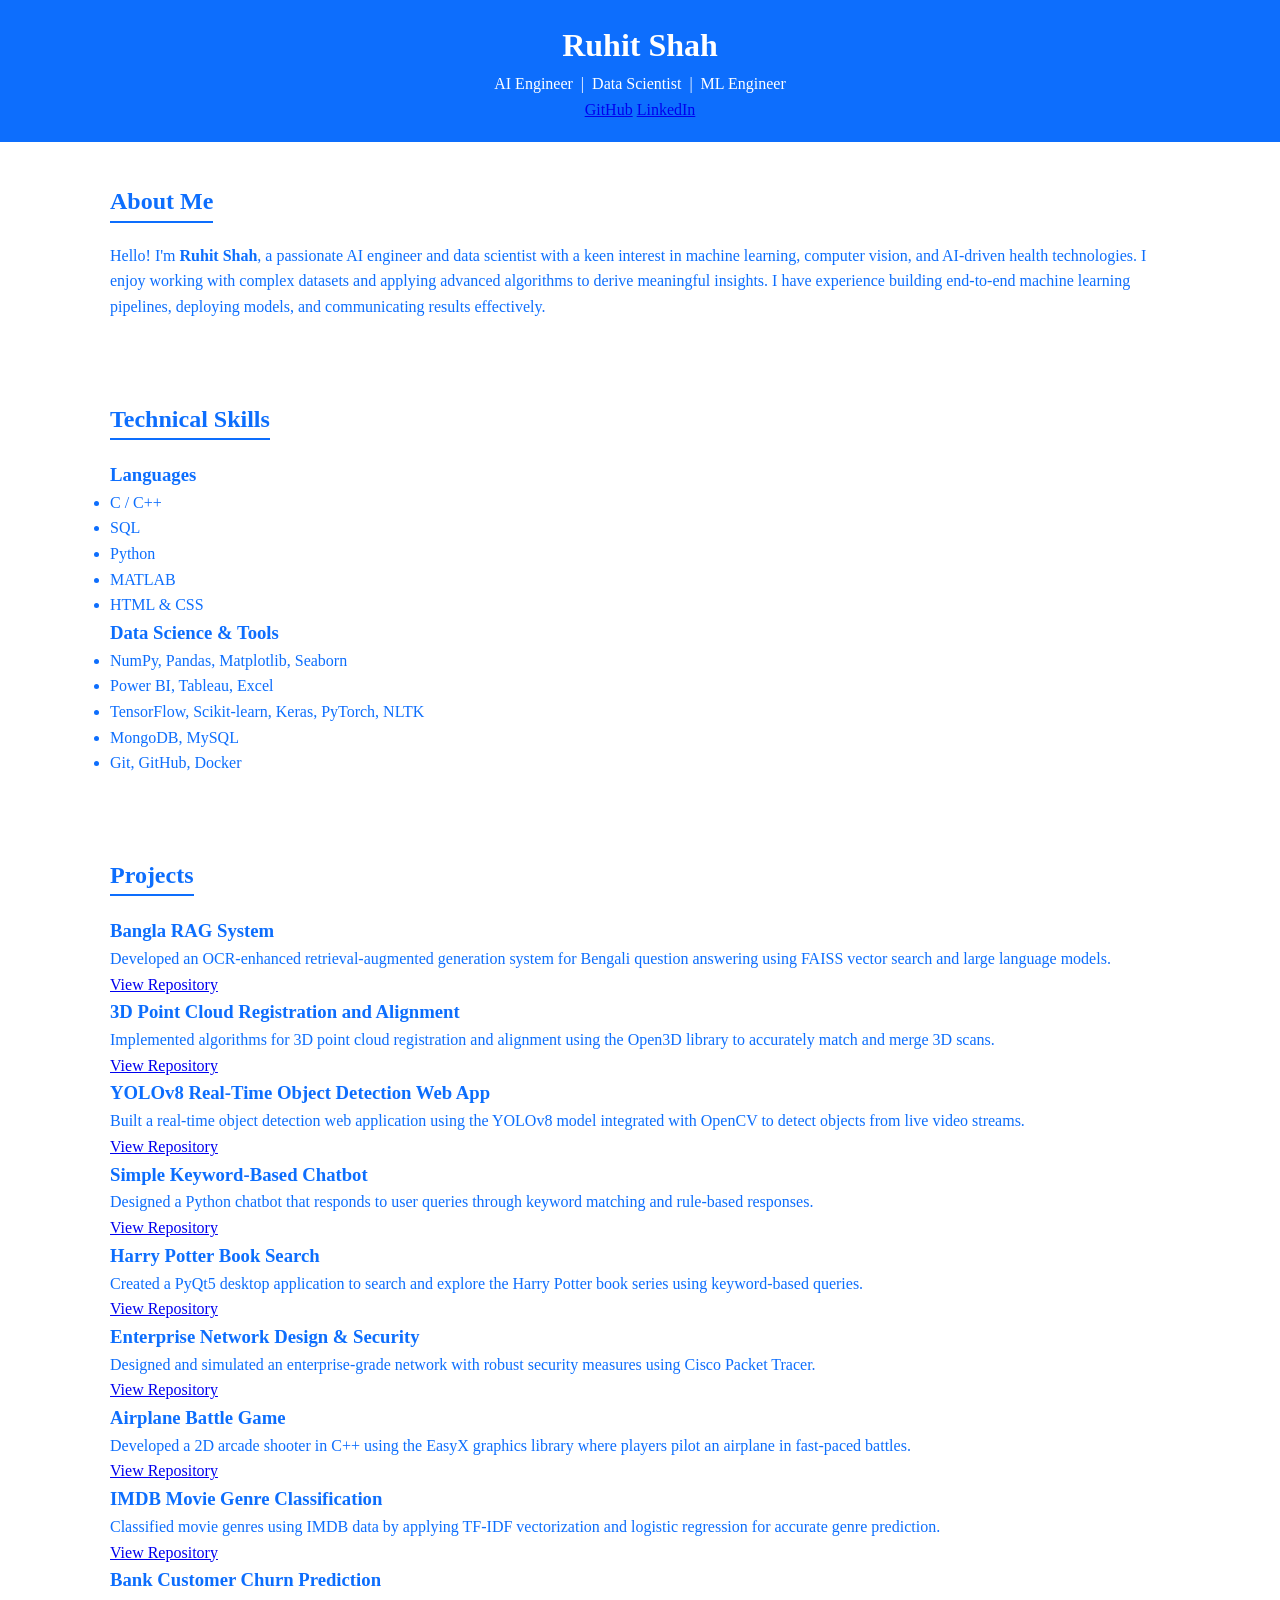
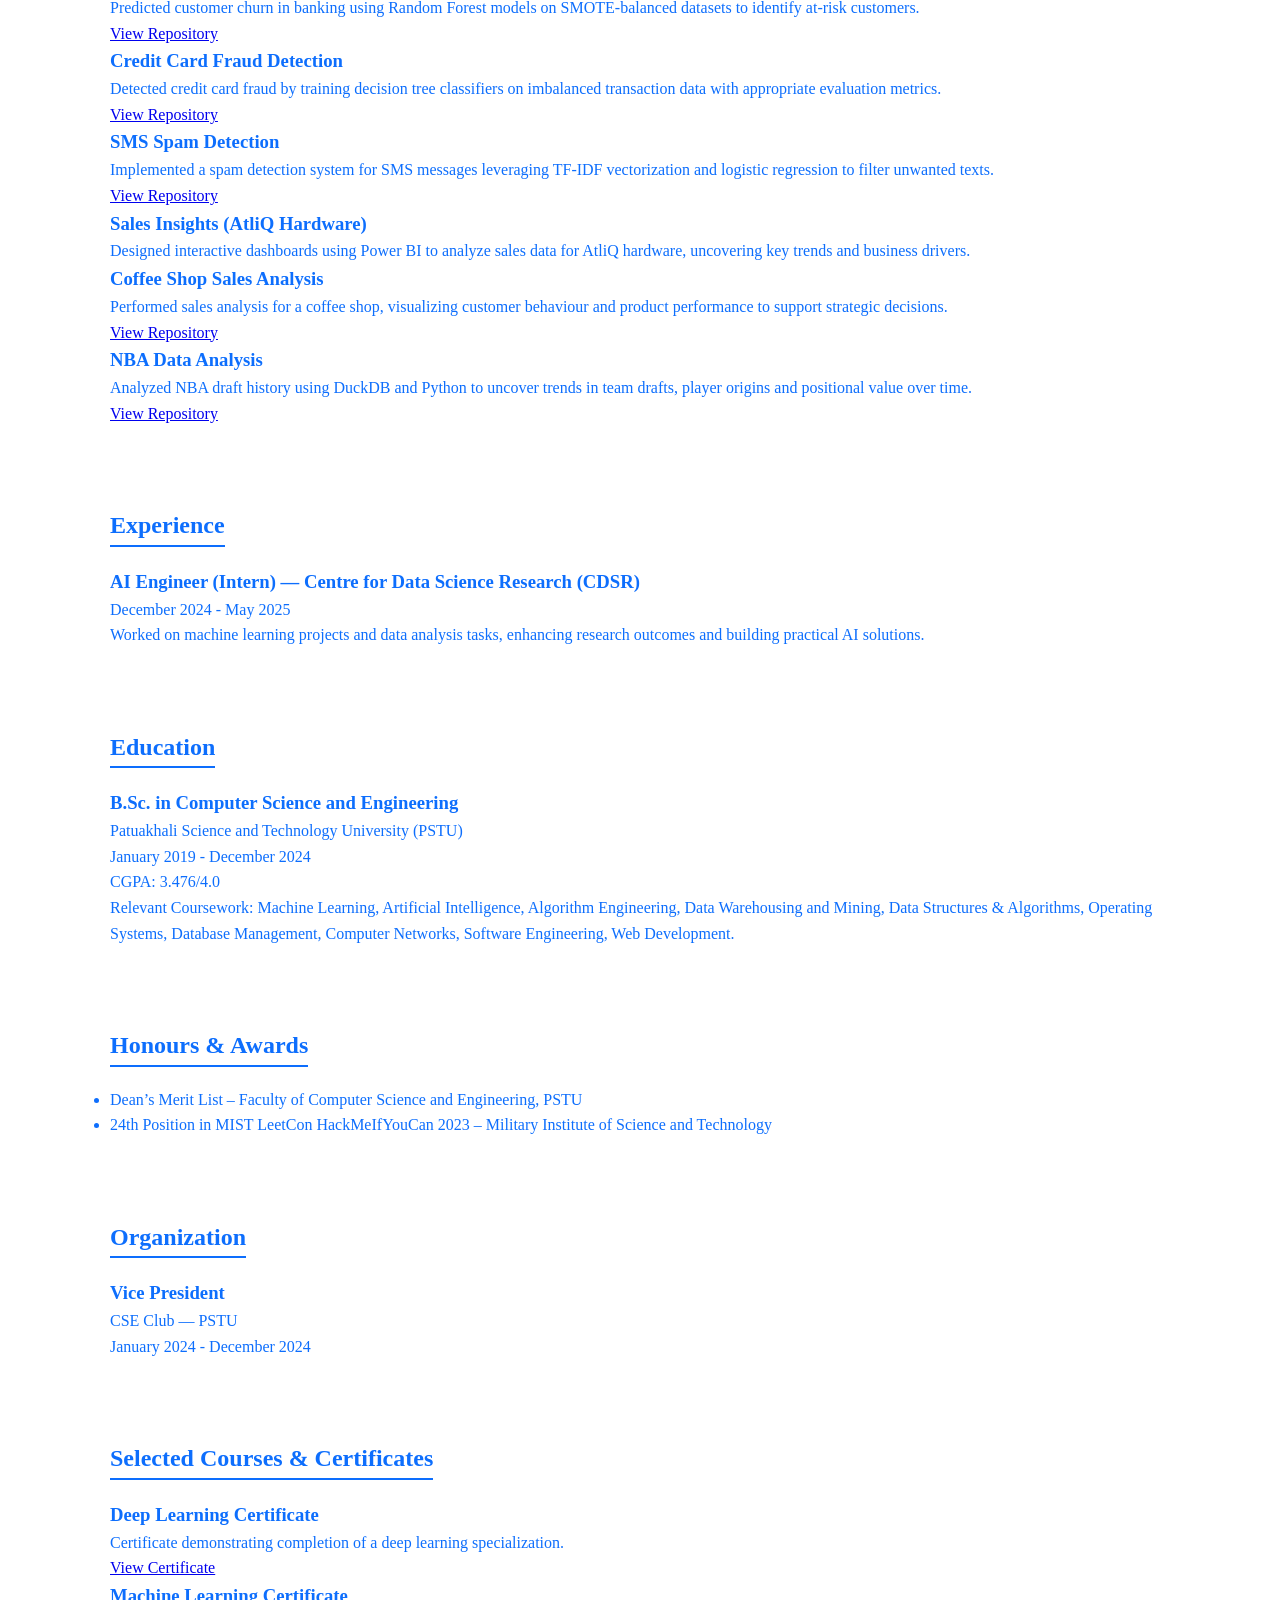
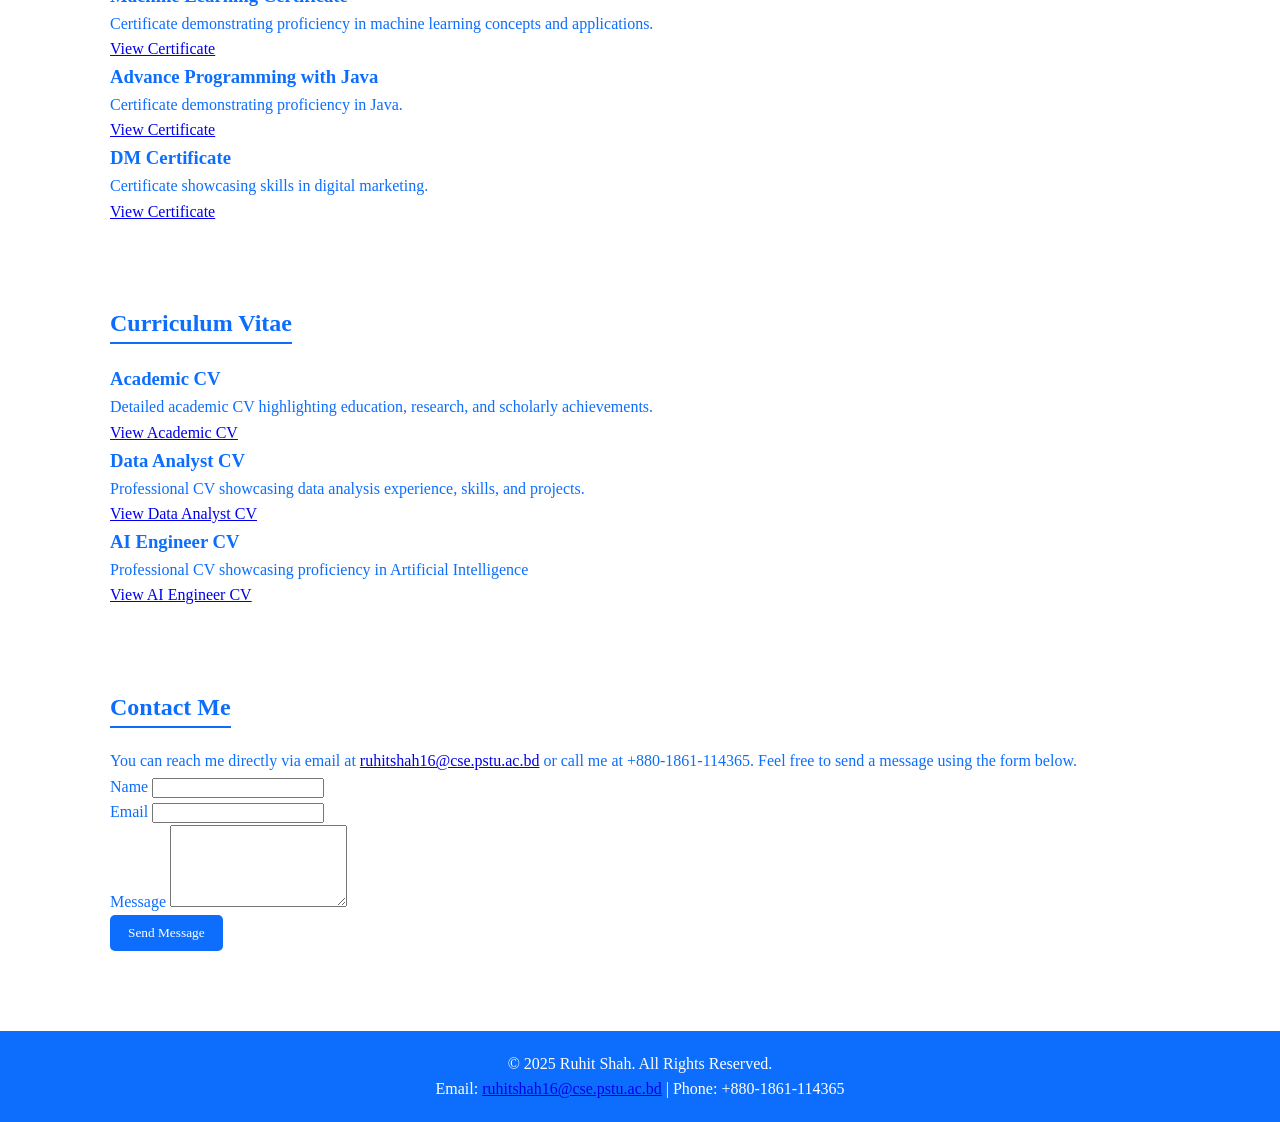
<file: index.html>
<!DOCTYPE html>
<html lang="en">
<head>
  <meta charset="UTF-8">
  <meta name="viewport" content="width=device-width, initial-scale=1.0">
  <title>Ruhit Shah - Portfolio</title>
  <!-- Custom Stylesheet -->
  <link rel="stylesheet" href="style.css">
</head>
<body>
  <!-- Header -->
  <header>
    <div class="container">
      <h1>Ruhit Shah</h1>
      <p class="subtitle">AI Engineer &nbsp;|&nbsp; Data Scientist &nbsp;|&nbsp; ML Engineer</p>
      <div class="links">
        <a href="https://github.com/ruhitshah" target="_blank">GitHub</a>
        <!-- Replace with your LinkedIn URL if available -->
        <a href="https://www.linkedin.com/in/ruhit-shah-898071294/" target="_blank">LinkedIn</a>
      </div>
    </div>
  </header>

  <!-- About Section -->
  <section id="about">
    <div class="container">
      <h2>About Me</h2>
      <p>
        Hello! I'm <strong>Ruhit Shah</strong>, a passionate AI engineer and data scientist with a keen interest in machine learning, computer vision,
        and AI-driven health technologies. I enjoy working with complex datasets and applying advanced algorithms to derive meaningful insights.
        I have experience building end‑to‑end machine learning pipelines, deploying models, and communicating results effectively.
      </p>
    </div>
  </section>

  <!-- Skills Section -->
  <section id="skills" class="section-bg">
    <div class="container">
      <h2>Technical Skills</h2>
      <div class="skills-grid">
        <div>
          <h3>Languages</h3>
          <ul>
            <li>C / C++</li>
            <li>SQL</li>
            <li>Python</li>
            <li>MATLAB</li>
            <li>HTML &amp; CSS</li>
          </ul>
        </div>
        <div>
          <h3>Data Science &amp; Tools</h3>
          <ul>
            <li>NumPy, Pandas, Matplotlib, Seaborn</li>
            <li>Power BI, Tableau, Excel</li>
            <li>TensorFlow, Scikit‑learn, Keras, PyTorch, NLTK</li>
            <li>MongoDB, MySQL</li>
            <li>Git, GitHub, Docker</li>
          </ul>
        </div>
      </div>
    </div>
  </section>

  <!-- Projects Section -->
  <section id="projects">
    <div class="container">
      <h2>Projects</h2>
      <div class="project-grid">
        <!-- Updated project list in ascending order -->
        <!-- 1. Bangla RAG System – OCR‑Enhanced Bengali Question Answering with FAISS and LLMs -->
        <div class="project-card">
          <h3>Bangla RAG System</h3>
          <p>Developed an OCR‑enhanced retrieval‑augmented generation system for Bengali question answering using FAISS vector search and large language models.</p>
          <a href="https://github.com/ruhitshah/10ms" target="_blank">View Repository</a>
        </div>
        <!-- 2. 3D Point Cloud Registration and Alignment Using Open3D -->
        <div class="project-card">
          <h3>3D Point Cloud Registration and Alignment</h3>
          <p>Implemented algorithms for 3D point cloud registration and alignment using the Open3D library to accurately match and merge 3D scans.</p>
          <a href="https://github.com/ruhitshah/Machine_Learning_Projects/tree/main/3D%20Point%20Cloud%20Registration%20and%20Alignment%20Using%20Open3D" target="_blank">View Repository</a>
        </div>
        <!-- 3. YOLOv8 Real‑Time Object Detection with OpenCV -->
        <div class="project-card">
          <h3>YOLOv8 Real-Time Object Detection Web App</h3>
          <p>Built a real‑time object detection web application using the YOLOv8 model integrated with OpenCV to detect objects from live video streams.</p>
          <a href="https://github.com/ruhitshah/Web_Application_for_Real_Time_Object_Detection" target="_blank">View Repository</a>
        </div>
        <!-- 4. Simple Keyword‑Based Chatbot in Python -->
        <div class="project-card">
          <h3>Simple Keyword‑Based Chatbot</h3>
          <p>Designed a Python chatbot that responds to user queries through keyword matching and rule‑based responses.</p>
          <a href="https://github.com/ruhitshah/PythonProjects/tree/main/ChatbotUsingPython" target="_blank">View Repository</a>
        </div>
        <!-- 5. Harry Potter Book Search – PyQt5 Desktop Keyword Finder -->
        <div class="project-card">
          <h3>Harry Potter Book Search</h3>
          <p>Created a PyQt5 desktop application to search and explore the Harry Potter book series using keyword‑based queries.</p>
          <a href="https://github.com/ruhitshah/PythonProjects/tree/main/HarryPorterSearch" target="_blank">View Repository</a>
        </div>
        <!-- 6. Enterprise Network Design and Security Implementation using Cisco Packet Tracer -->
        <div class="project-card">
          <h3>Enterprise Network Design &amp; Security</h3>
          <p>Designed and simulated an enterprise‑grade network with robust security measures using Cisco Packet Tracer.</p>
          <a href="https://github.com/ruhitshah/NetworkingProjects" target="_blank">View Repository</a>
        </div>
        <!-- 7. Airplane Battle Game – EasyX‑Based 2D C++ Arcade Shooter -->
        <div class="project-card">
          <h3>Airplane Battle Game</h3>
          <p>Developed a 2D arcade shooter in C++ using the EasyX graphics library where players pilot an airplane in fast‑paced battles.</p>
          <a href="https://github.com/ruhitshah/2D_Games" target="_blank">View Repository</a>
        </div>
        <!-- 8. IMDB Movie Genre Classification – TF‑IDF and Logistic Regression -->
        <div class="project-card">
          <h3>IMDB Movie Genre Classification</h3>
          <p>Classified movie genres using IMDB data by applying TF‑IDF vectorization and logistic regression for accurate genre prediction.</p>
          <a href="https://github.com/ruhitshah/Machine_Learning_Projects/tree/main/MovieGenreClassification" target="_blank">View Repository</a>
        </div>
        <!-- 9. Bank Customer Churn Prediction Using Random Forest and SMOTE -->
        <div class="project-card">
          <h3>Bank Customer Churn Prediction</h3>
          <p>Predicted customer churn in banking using Random Forest models on SMOTE‑balanced datasets to identify at‑risk customers.</p>
          <a href="https://github.com/ruhitshah/Machine_Learning_Projects/tree/main/BankCustomerChurnPrediction" target="_blank">View Repository</a>
        </div>
        <!-- 10. Credit Card Fraud Detection Using Decision Tree Classifier -->
        <div class="project-card">
          <h3>Credit Card Fraud Detection</h3>
          <p>Detected credit card fraud by training decision tree classifiers on imbalanced transaction data with appropriate evaluation metrics.</p>
          <a href="https://github.com/ruhitshah/Machine_Learning_Projects/tree/main/CreditCardFraudDetection" target="_blank">View Repository</a>
        </div>
        <!-- 11. SMS Spam Detection using TF‑IDF and Logistic Regression -->
        <div class="project-card">
          <h3>SMS Spam Detection</h3>
          <p>Implemented a spam detection system for SMS messages leveraging TF‑IDF vectorization and logistic regression to filter unwanted texts.</p>
          <a href="https://github.com/ruhitshah/Machine_Learning_Projects/tree/main/SMSSpamDetection" target="_blank">View Repository</a>
        </div>
        <!-- 12. Sales Insights (AtliQ Hardware) -->
        <div class="project-card">
          <h3>Sales Insights (AtliQ Hardware)</h3>
          <p>Designed interactive dashboards using Power BI to analyze sales data for AtliQ hardware, uncovering key trends and business drivers.</p>
        
        </div>
        <!-- 13. Coffee Shop Sales Analysis -->
        <div class="project-card">
          <h3>Coffee Shop Sales Analysis</h3>
          <p>Performed sales analysis for a coffee shop, visualizing customer behaviour and product performance to support strategic decisions.</p>
          <a href="https://github.com/ruhitshah/Machine_Learning_Projects/tree/main/CoffeeShopDataAnalysis" target="_blank">View Repository</a>
        </div>
        <!-- 14. NBA Data Analysis -->
        <div class="project-card">
          <h3>NBA Data Analysis</h3>
          <p>Analyzed NBA draft history using DuckDB and Python to uncover trends in team drafts, player origins and positional value over time.</p>
          <a href="https://github.com/ruhitshah/Data_Analysis_Project/blob/main/NBA_Draft-Over%20the%20Years" target="_blank">View Repository</a>
        </div>
      </div>
    </div>
  </section>

  <!-- Experience Section -->
  <section id="experience" class="section-bg">
    <div class="container">
      <h2>Experience</h2>
      <div class="experience-card">
        <h3>AI Engineer (Intern) — Centre for Data Science Research (CDSR)</h3>
        <p class="date">December 2024 - May 2025</p>
        <p>Worked on machine learning projects and data analysis tasks, enhancing research outcomes and building practical AI solutions.</p>
      </div>
    </div>
  </section>

  <!-- Education Section -->
  <section id="education">
    <div class="container">
      <h2>Education</h2>
      <div class="education-card">
        <h3>B.Sc. in Computer Science and Engineering</h3>
        <p class="institution">Patuakhali Science and Technology University (PSTU)</p>
        <p class="date">January 2019 - December 2024</p>
        <p class="date">CGPA: 3.476/4.0</p>
        <p>Relevant Coursework: Machine Learning, Artificial Intelligence, Algorithm Engineering, Data Warehousing and Mining, Data Structures &amp; Algorithms, Operating Systems, Database Management, Computer Networks, Software Engineering, Web Development.</p>
      </div>
    </div>
  </section>

  <!-- Awards Section -->
  <section id="awards" class="section-bg">
    <div class="container">
      <h2>Honours &amp; Awards</h2>
      <ul class="awards-list">
        <li>Dean’s Merit List – Faculty of Computer Science and Engineering, PSTU</li>
        <li>24th Position in MIST LeetCon HackMeIfYouCan 2023 – Military Institute of Science and Technology</li>
      </ul>
    </div>
  </section>

  <!-- Organization Section -->
  <section id="organization" class="section-bg">
    <div class="container">
      <h2>Organization</h2>
      <div class="education-card">
        <h3>Vice President</h3>
        <p class="institution">CSE Club — PSTU</p>
        <p class="date">January 2024 - December 2024</p>
      </div>
    </div>
  </section>



  <!-- Selected Courses & Certificates Section -->
  <section id="certificates" class="section-bg">
    <div class="container">
      <h2>Selected Courses &amp; Certificates</h2>
      <div class="project-grid">
        <div class="project-card">
          <h3>Deep Learning Certificate</h3>
          <p>Certificate demonstrating completion of a deep learning specialization.</p>
          <a href="deep_learning_certificate.pdf" target="_blank">View Certificate</a>
        </div>
        <div class="project-card">
          <h3>Machine Learning Certificate</h3>
          <p>Certificate demonstrating proficiency in machine learning concepts and applications.</p>
          <a href="machine_learning_certificate.pdf" target="_blank">View Certificate</a>
        </div>
        <div class="project-card">
          <h3>Advance Programming with Java</h3>
          <p>Certificate demonstrating proficiency in Java.</p>
          <a href="EDGE_Certificate.pdf" target="_blank">View Certificate</a>
        </div>
        <div class="project-card">
          <h3>DM Certificate</h3>
          <p>Certificate showcasing skills in digital marketing.</p>
          <a href="dm_certificate.pdf" target="_blank">View Certificate</a>
        </div>
      </div>
    </div>
  </section>

  <!-- CV Section -->
  <section id="cv" class="section-bg">
    <div class="container">
      <h2>Curriculum Vitae</h2>
      <div class="project-grid">
        <div class="project-card">
          <h3>Academic CV</h3>
          <p>Detailed academic CV highlighting education, research, and scholarly achievements.</p>
          <a href="academic_cv.pdf" target="_blank">View Academic CV</a>
        </div>
        <div class="project-card">
          <h3>Data Analyst CV</h3>
          <p>Professional CV showcasing data analysis experience, skills, and projects.</p>
          <a href="data_analyst_cv.pdf" target="_blank">View Data Analyst CV</a>
        </div>
        <div class="project-card">
          <h3>AI Engineer CV</h3>
          <p>Professional CV showcasing proficiency in Artificial Intelligence</p>
          <a href="Ruhit_AI_Engineer.pdf" target="_blank">View AI Engineer CV</a>
        </div>
      </div>
    </div>
  </section>

  <!-- Contact Section -->
  <section id="contact">
    <div class="container">
      <h2>Contact Me</h2>
      <p class="contact-info">You can reach me directly via email at <a href="mailto:ruhitshah16@cse.pstu.ac.bd">ruhitshah16@cse.pstu.ac.bd</a> or call me at +880-1861-114365. Feel free to send a message using the form below.</p>
      <form action="mailto:ruhitshah16@cse.pstu.ac.bd" method="post" enctype="text/plain">
        <div class="form-group">
          <label for="name">Name</label>
          <input type="text" id="name" name="name" required>
        </div>
        <div class="form-group">
          <label for="email">Email</label>
          <input type="email" id="email" name="email" required>
        </div>
        <div class="form-group">
          <label for="message">Message</label>
          <textarea id="message" name="message" rows="5" required></textarea>
        </div>
        <button type="submit">Send Message</button>
      </form>
    </div>
  </section>

  <!-- Footer -->
  <footer>
    <p>&copy; 2025 Ruhit Shah. All Rights Reserved.</p>
    <p>Email: <a href="mailto:ruhitshah16@cse.pstu.ac.bd">ruhitshah16@cse.pstu.ac.bd</a> | Phone: +880-1861-114365</p>
  </footer>
</body>
</html>
</file>
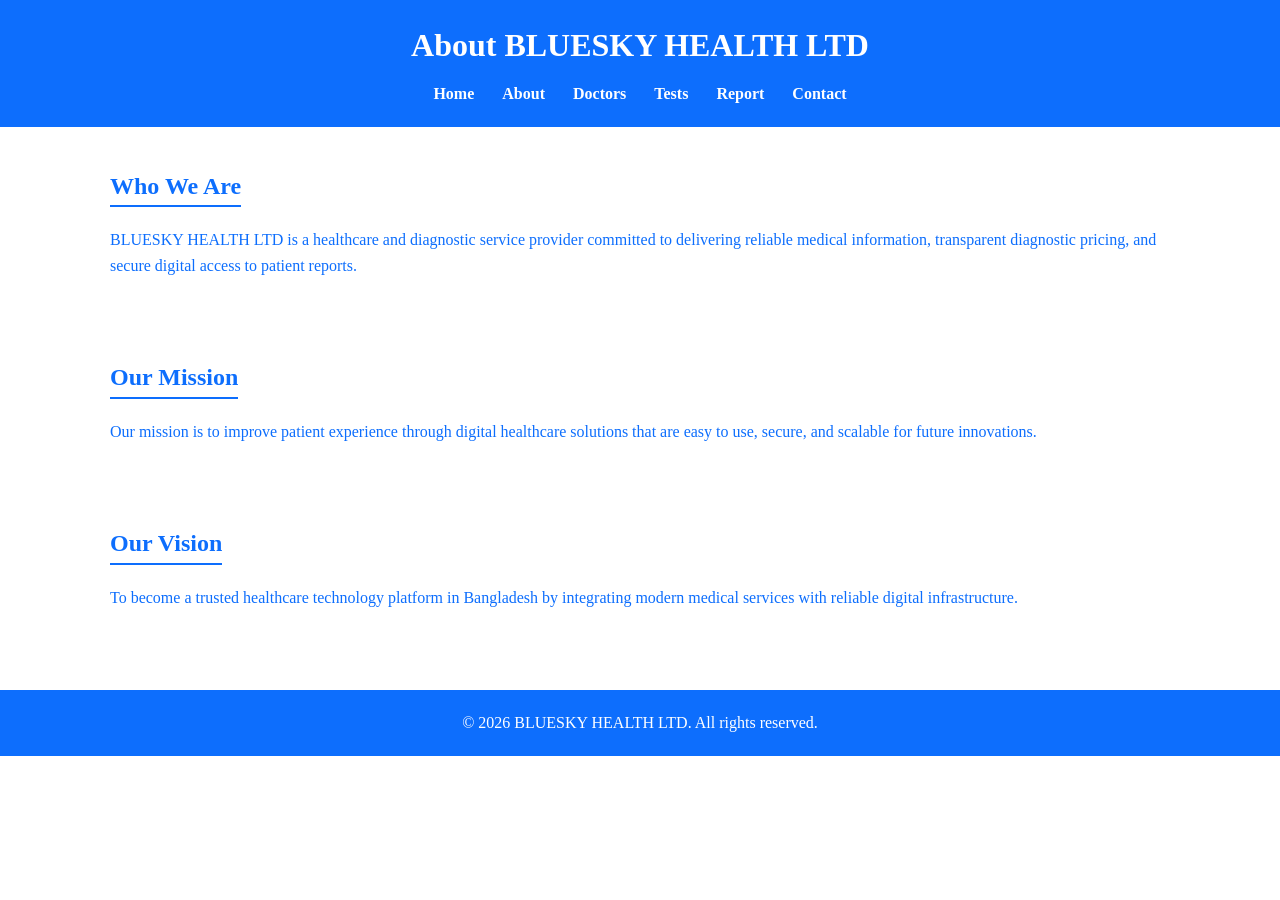
<file: about.html>
<!DOCTYPE html>
<html lang="en">
<head>
  <meta charset="UTF-8">
  <title>About Us – BLUESKY HEALTH LTD</title>
  <link rel="stylesheet" href="style.css">
</head>
<body>

<header>
  <h1>About BLUESKY HEALTH LTD</h1>
  <nav>
    <a href="index.html">Home</a>
    <a href="about.html">About</a>
    <a href="doctors.html">Doctors</a>
    <a href="tests.html">Tests</a>
    <a href="report.html">Report</a>
    <a href="contact.html">Contact</a>
  </nav>
</header>

<section>
  <h2>Who We Are</h2>
  <p>
    BLUESKY HEALTH LTD is a healthcare and diagnostic service provider committed
    to delivering reliable medical information, transparent diagnostic pricing,
    and secure digital access to patient reports.
  </p>
</section>

<section>
  <h2>Our Mission</h2>
  <p>
    Our mission is to improve patient experience through digital healthcare
    solutions that are easy to use, secure, and scalable for future innovations.
  </p>
</section>

<section>
  <h2>Our Vision</h2>
  <p>
    To become a trusted healthcare technology platform in Bangladesh by
    integrating modern medical services with reliable digital infrastructure.
  </p>
</section>

<footer>
  © 2026 BLUESKY HEALTH LTD. All rights reserved.
</footer>

</body>
</html>
</file>
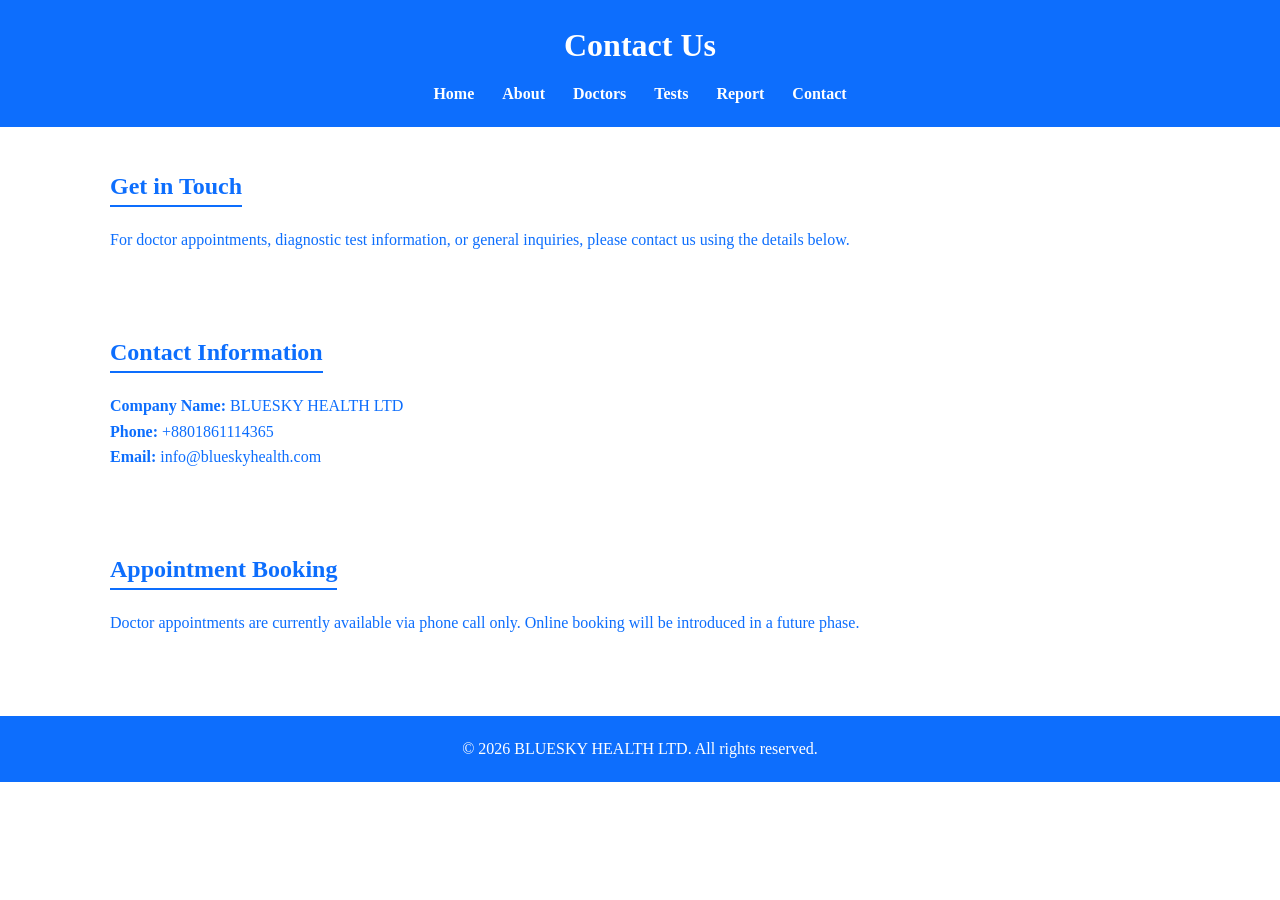
<file: contact.html>
<!DOCTYPE html>
<html lang="en">
<head>
  <meta charset="UTF-8">
  <title>Contact Us – BLUESKY HEALTH LTD</title>
  <link rel="stylesheet" href="style.css">
</head>
<body>

<header>
  <h1>Contact Us</h1>
  <nav>
    <a href="index.html">Home</a>
    <a href="about.html">About</a>
    <a href="doctors.html">Doctors</a>
    <a href="tests.html">Tests</a>
    <a href="report.html">Report</a>
    <a href="contact.html">Contact</a>
  </nav>
</header>

<section>
  <h2>Get in Touch</h2>
  <p>
    For doctor appointments, diagnostic test information, or general inquiries,
    please contact us using the details below.
  </p>
</section>

<section>
  <h2>Contact Information</h2>
  <p><strong>Company Name:</strong> BLUESKY HEALTH LTD</p>
  <p><strong>Phone:</strong> +8801861114365</p>
  <p><strong>Email:</strong> info@blueskyhealth.com</p>
</section>

<section>
  <h2>Appointment Booking</h2>
  <p>
    Doctor appointments are currently available via phone call only.
    Online booking will be introduced in a future phase.
  </p>
</section>

<footer>
  © 2026 BLUESKY HEALTH LTD. All rights reserved.
</footer>

</body>
</html>
</file>
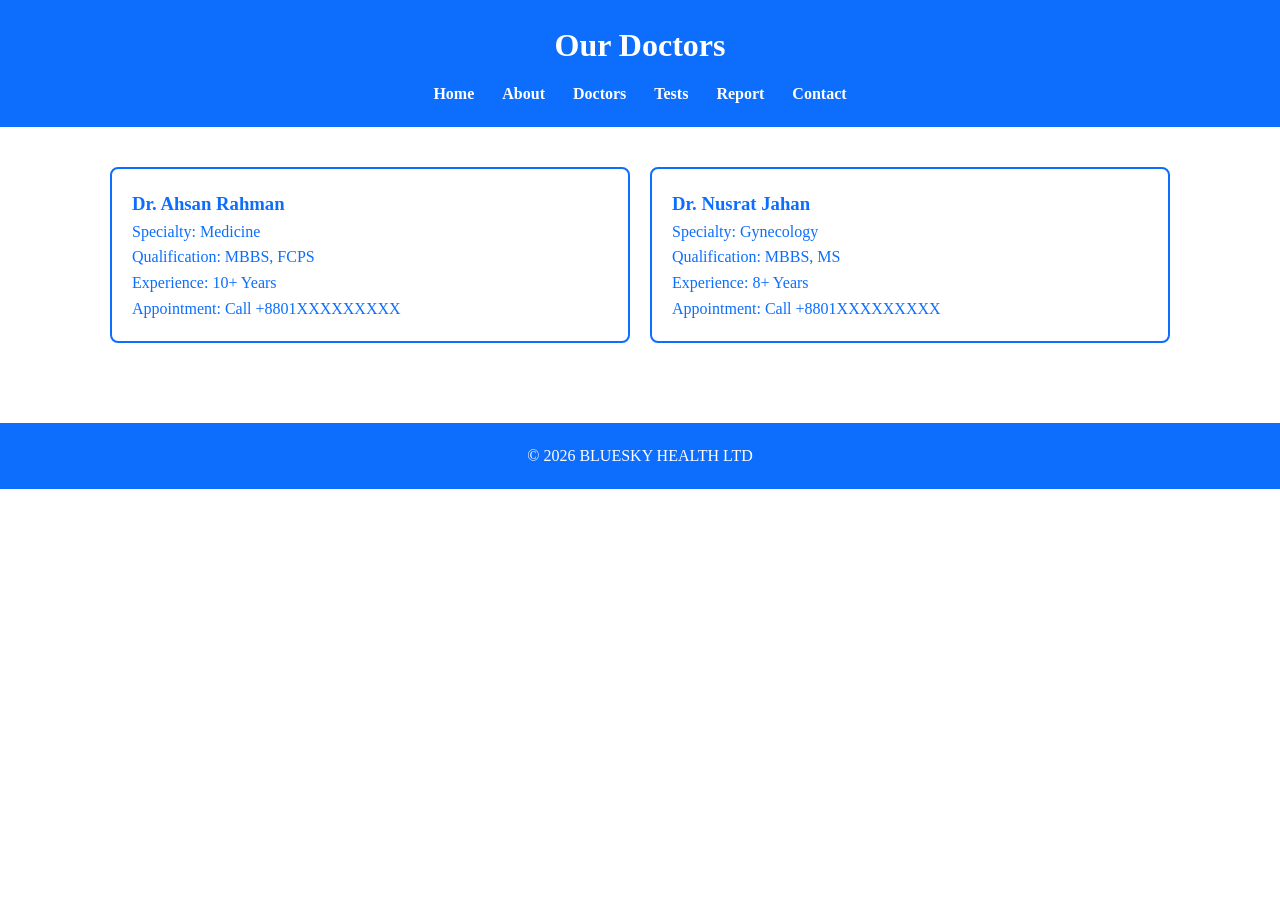
<file: doctors.html>
<!DOCTYPE html>
<html>
<head>
  <title>Doctors – BLUESKY HEALTH LTD</title>
  <link rel="stylesheet" href="style.css">
</head>
<body>

<header>
  <h1>Our Doctors</h1>
  <nav>
    <a href="index.html">Home</a>
    <a href="about.html">About</a>
    <a href="doctors.html">Doctors</a>
    <a href="tests.html">Tests</a>
    <a href="report.html">Report</a>
    <a href="contact.html">Contact</a>
  </nav>
</header>

<section class="card-grid">
  <div class="card">
    <h3>Dr. Ahsan Rahman</h3>
    <p>Specialty: Medicine</p>
    <p>Qualification: MBBS, FCPS</p>
    <p>Experience: 10+ Years</p>
    <p>Appointment: Call +8801XXXXXXXXX</p>
  </div>

  <div class="card">
    <h3>Dr. Nusrat Jahan</h3>
    <p>Specialty: Gynecology</p>
    <p>Qualification: MBBS, MS</p>
    <p>Experience: 8+ Years</p>
    <p>Appointment: Call +8801XXXXXXXXX</p>
  </div>
</section>

<footer>© 2026 BLUESKY HEALTH LTD</footer>

</body>
</html>
</file>
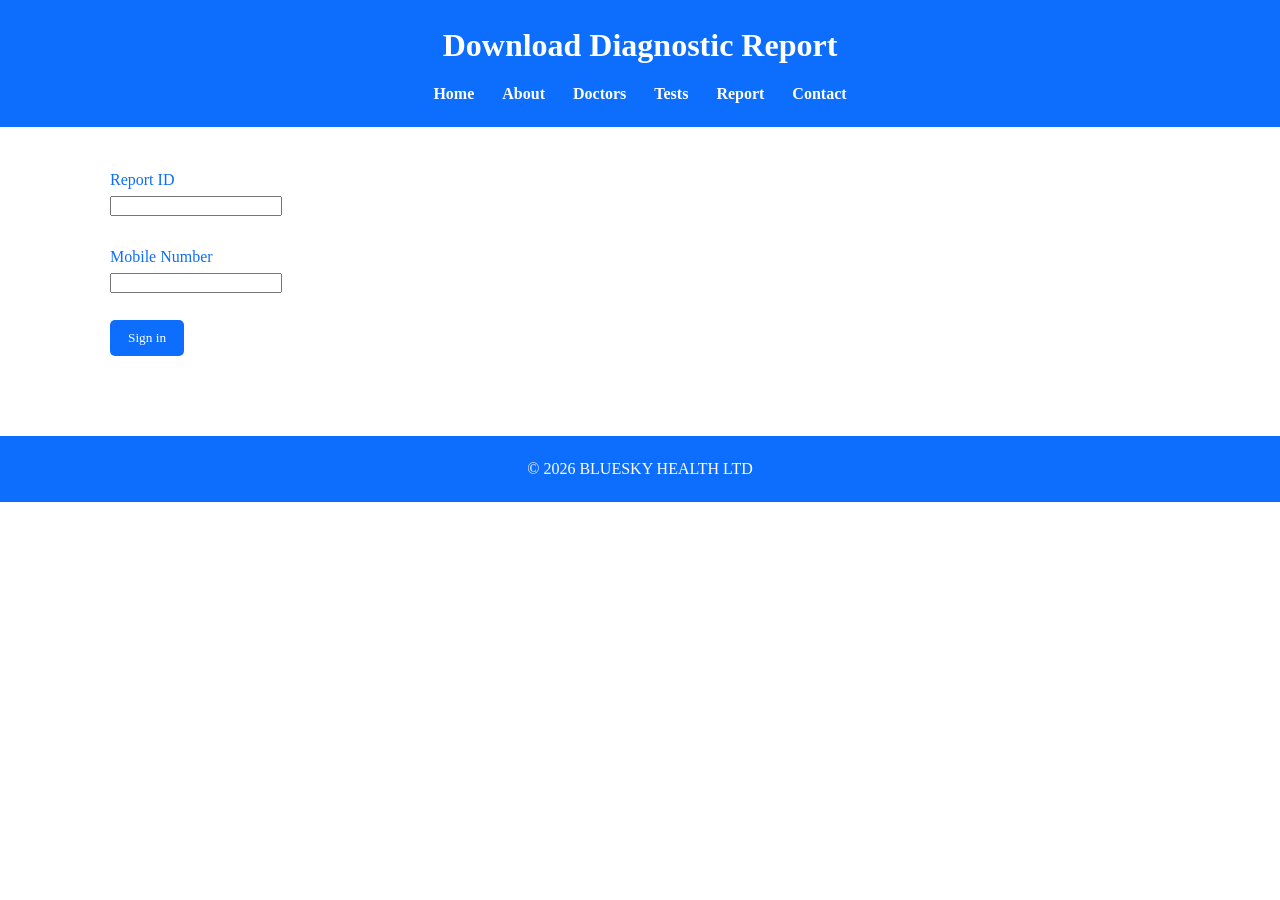
<file: report.html>
<!DOCTYPE html>
<html>
<head>
  <title>Download Report</title>
  <link rel="stylesheet" href="style.css">
</head>
<body>

<header>
  <h1>Download Diagnostic Report</h1>
  <nav>
    <a href="index.html">Home</a>
    <a href="about.html">About</a>
    <a href="doctors.html">Doctors</a>
    <a href="tests.html">Tests</a>
    <a href="report.html">Report</a>
    <a href="contact.html">Contact</a>
  </nav>
</header>

<section>
  <form>
    <label>Report ID</label><br>
    <input type="text"><br><br>

    <label>Mobile Number</label><br>
    <input type="text"><br><br>

    <button>Sign in</button>
  </form>
</section>

<footer>© 2026 BLUESKY HEALTH LTD</footer>

</body>
</html>
</file>
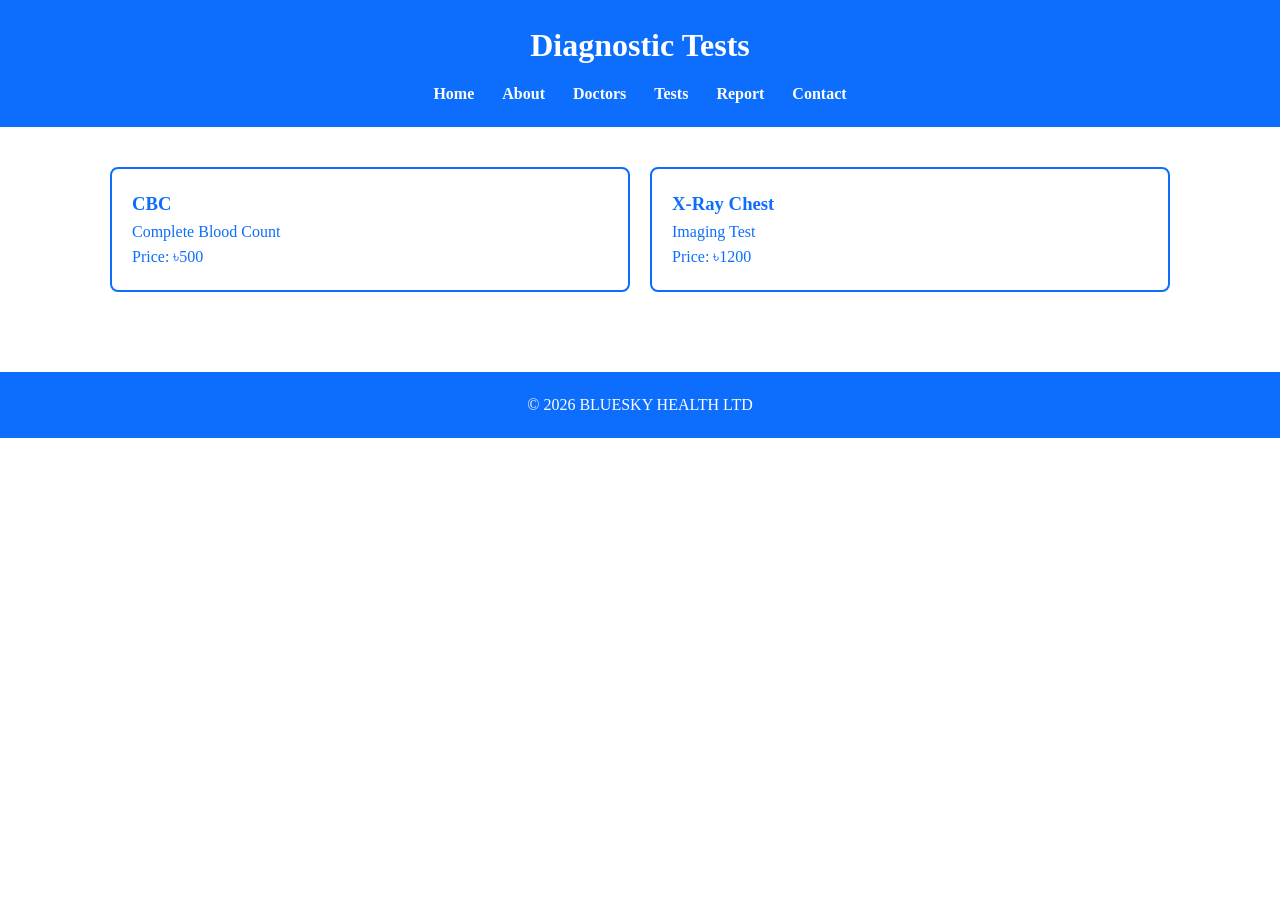
<file: tests.html>
<!DOCTYPE html>
<html>
<head>
  <title>Diagnostic Tests</title>
  <link rel="stylesheet" href="style.css">
</head>
<body>

<header>
  <h1>Diagnostic Tests</h1>
  <nav>
    <a href="index.html">Home</a>
    <a href="about.html">About</a>
    <a href="doctors.html">Doctors</a>
    <a href="tests.html">Tests</a>
    <a href="report.html">Report</a>
    <a href="contact.html">Contact</a>
  </nav>
</header>

<section class="card-grid">
  <div class="card">
    <h3>CBC</h3>
    <p>Complete Blood Count</p>
    <p>Price: ৳500</p>
  </div>

  <div class="card">
    <h3>X-Ray Chest</h3>
    <p>Imaging Test</p>
    <p>Price: ৳1200</p>
  </div>
</section>

<footer>© 2026 BLUESKY HEALTH LTD</footer>

</body>
</html>
</file>
<file: style.css>
:root {
  --blue: #0d6efd;
  --white: #ffffff;
}

* {
  box-sizing: border-box;
  margin: 0;
  padding: 0;
  font-family: "Times New Roman", Times, serif;
}

body {
  background: var(--white);
  color: var(--blue);
  line-height: 1.6;
}

header {
  background: var(--blue);
  color: var(--white);
  padding: 20px;
  text-align: center;
}

nav {
  margin-top: 10px;
}

nav a {
  color: var(--white);
  text-decoration: none;
  margin: 0 12px;
  font-weight: bold;
}

section {
  padding: 40px 20px;
  max-width: 1100px;
  margin: auto;
}

h2 {
  margin-bottom: 20px;
  border-bottom: 2px solid var(--blue);
  display: inline-block;
}

.card-grid {
  display: grid;
  grid-template-columns: repeat(auto-fit, minmax(250px, 1fr));
  gap: 20px;
}

.card {
  border: 2px solid var(--blue);
  padding: 20px;
  border-radius: 8px;
}

footer {
  background: var(--blue);
  color: var(--white);
  text-align: center;
  padding: 20px;
  margin-top: 40px;
}

button {
  background: var(--blue);
  color: var(--white);
  border: none;
  padding: 10px 18px;
  border-radius: 5px;
  cursor: pointer;
}
</file>
